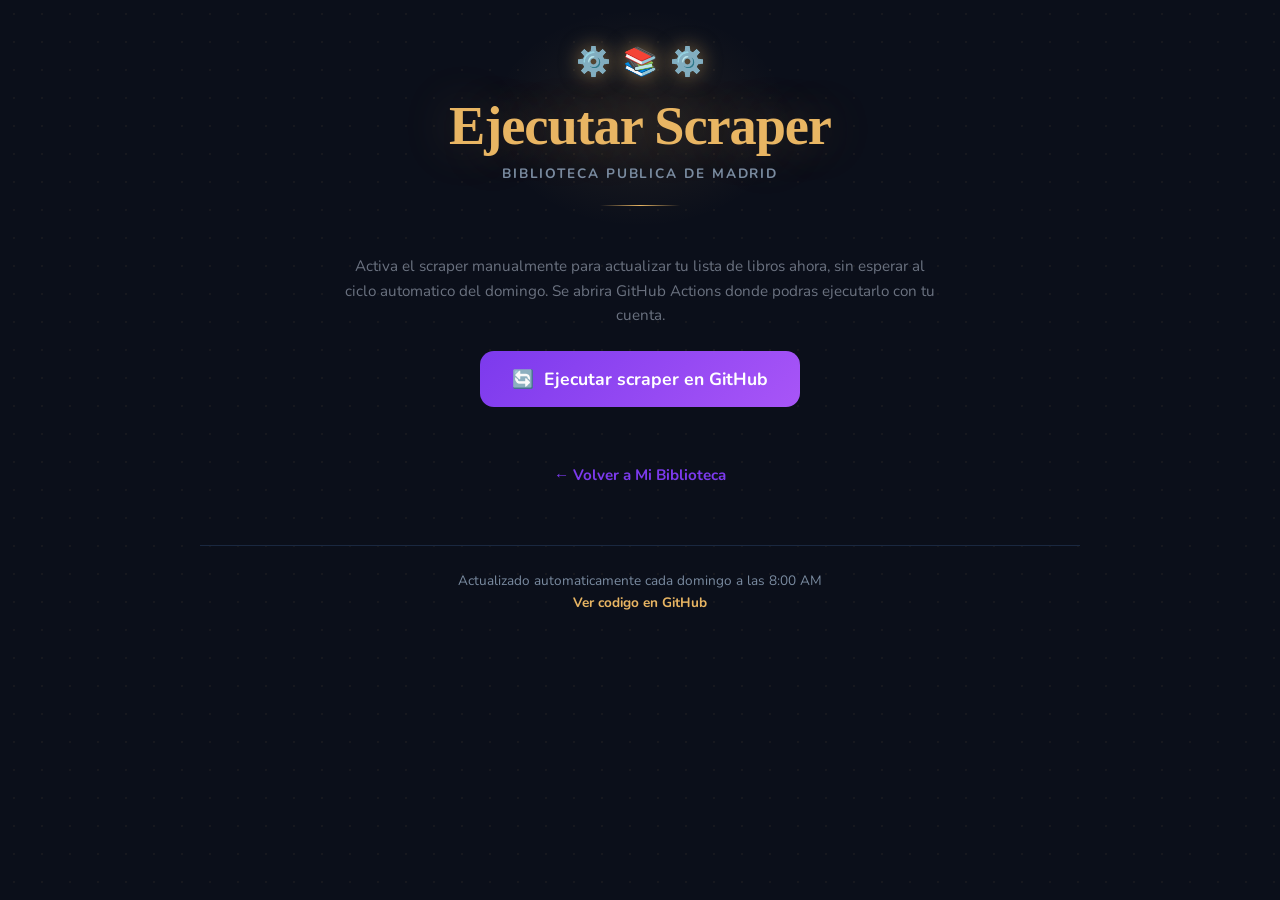
<file: src/Web/trigger.html>
<!DOCTYPE html>
<html lang="es">
<head>
    <meta charset="UTF-8">
    <meta name="viewport" content="width=device-width, initial-scale=1.0">
    <title>Mi Biblioteca - Ejecutar Scraper</title>
    <link rel="preconnect" href="https://fonts.googleapis.com">
    <link rel="preconnect" href="https://fonts.gstatic.com" crossorigin>
    <link href="https://fonts.googleapis.com/css2?family=Nunito:wght@400;600;700;800&display=swap" rel="stylesheet">
    <link rel="stylesheet" href="styles.css">
    <style>
        .trigger-container {
            max-width: 600px;
            margin: 2rem auto;
            text-align: center;
        }

        .trigger-btn {
            display: inline-flex;
            align-items: center;
            gap: 0.6rem;
            background: linear-gradient(135deg, #7c3aed, #a855f7);
            color: white;
            border: none;
            border-radius: 14px;
            padding: 1rem 2rem;
            font-family: 'Nunito', sans-serif;
            font-size: 1.1rem;
            font-weight: 700;
            cursor: pointer;
            transition: opacity 0.2s, transform 0.1s;
            margin: 1.5rem 0;
        }

        .trigger-btn:hover:not(:disabled) {
            opacity: 0.9;
            transform: translateY(-1px);
        }

        .trigger-btn:disabled {
            opacity: 0.55;
            cursor: not-allowed;
            transform: none;
        }

        .trigger-btn .spin {
            display: inline-block;
            animation: spin 1s linear infinite;
        }

        @keyframes spin {
            to { transform: rotate(360deg); }
        }

        .back-link {
            display: inline-block;
            margin-top: 2rem;
            color: #7c3aed;
            text-decoration: none;
            font-weight: 700;
            font-size: 0.95rem;
        }

        .back-link:hover { text-decoration: underline; }

        .description {
            color: #6b7280;
            font-size: 0.95rem;
            line-height: 1.6;
            margin: 0.5rem 0 0;
        }
    </style>
</head>
<body>
    <div class="container">
        <header>
            <div class="header-deco">
                <span class="deco-book">⚙️</span>
                <span class="deco-book">📚</span>
                <span class="deco-book">⚙️</span>
            </div>
            <h1>Ejecutar Scraper</h1>
            <p class="subtitle">Biblioteca Publica de Madrid</p>
        </header>

        <main>
            <div class="trigger-container">
                <p class="description">
                    Activa el scraper manualmente para actualizar tu lista de libros ahora,
                    sin esperar al ciclo automatico del domingo.
                    Se abrira GitHub Actions donde podras ejecutarlo con tu cuenta.
                </p>

                <button id="triggerBtn" class="trigger-btn" onclick="triggerScrape()">
                    <span id="btnIcon">🔄</span>
                    <span id="btnText">Ejecutar scraper en GitHub</span>
                </button>

                <br>
                <a href="index.html" class="back-link">← Volver a Mi Biblioteca</a>
            </div>
        </main>

        <footer>
            <p>
                Actualizado automaticamente cada domingo a las 8:00 AM
                <br>
                <a href="https://github.com/dienomb/MiBiblioteca" target="_blank" rel="noopener">
                    Ver codigo en GitHub
                </a>
            </p>
        </footer>
    </div>

    <script src="trigger.js"></script>
</body>
</html>
</file>
<file: src/Web/styles.css>
/* ==============================================
   Mi Biblioteca — Dark Literary Theme
   "Biblioteca Oscura" — candlelit reading room
   ============================================== */

:root {
    /* Core palette */
    --bg: #0B0F1A;
    --bg-card: #111827;
    --bg-card-hover: #162035;
    --bg-input: #0F1724;

    /* Accent colors */
    --gold: #E8B563;
    --gold-dark: #C99440;
    --gold-light: #F7D89A;
    --teal: #5DB8A8;
    --teal-light: #7ED8C8;

    /* Text */
    --text: #EDE8E0;
    --text-muted: #7A8BA0;
    --text-dim: #2D4060;

    /* Borders */
    --border: #1A2840;
    --border-light: #243550;

    /* Shadows */
    --shadow-gold: rgba(232, 181, 99, 0.18);
    --shadow-card: rgba(0, 0, 0, 0.4);

    /* Status */
    --overdue: #F87171;
    --overdue-bg: rgba(248, 113, 113, 0.1);
    --due-soon: #FBBF24;
    --due-soon-bg: rgba(251, 191, 36, 0.1);

    /* Radii */
    --radius: 14px;
    --radius-sm: 8px;
    --radius-lg: 20px;
}

* {
    margin: 0;
    padding: 0;
    box-sizing: border-box;
}

body {
    font-family: 'Nunito', -apple-system, BlinkMacSystemFont, sans-serif;
    background-color: var(--bg);
    color: var(--text);
    min-height: 100vh;
    line-height: 1.6;
    /* Subtle dot grid for depth */
    background-image: radial-gradient(circle, rgba(232, 181, 99, 0.055) 1px, transparent 1px);
    background-size: 28px 28px;
}

.container {
    max-width: 920px;
    margin: 0 auto;
    padding: 2.5rem 1.25rem;
}

/* ==============================================
   Header
   ============================================== */

header {
    text-align: center;
    margin-bottom: 3rem;
    position: relative;
}

/* Ambient glow behind header */
header::before {
    content: '';
    position: absolute;
    top: -2rem;
    left: 50%;
    transform: translateX(-50%);
    width: 300px;
    height: 220px;
    background: radial-gradient(ellipse at center, rgba(232, 181, 99, 0.09) 0%, transparent 70%);
    pointer-events: none;
    z-index: 0;
}

/* Gold rule under header */
header::after {
    content: '';
    display: block;
    width: 80px;
    height: 1.5px;
    background: linear-gradient(90deg, transparent, var(--gold), transparent);
    margin: 1.25rem auto 0;
}

.header-deco {
    display: flex;
    justify-content: center;
    gap: 0.75rem;
    margin-bottom: 0.75rem;
    position: relative;
    z-index: 1;
}

.deco-book {
    font-size: 1.75rem;
    animation: float 3.5s ease-in-out infinite;
    filter: drop-shadow(0 0 10px rgba(232, 181, 99, 0.55));
}

.deco-book:nth-child(1) { animation-delay: 0s; }
.deco-book:nth-child(2) { animation-delay: 0.65s; }
.deco-book:nth-child(3) { animation-delay: 1.3s; }

@keyframes float {
    0%, 100% { transform: translateY(0) rotate(-2deg); }
    50%       { transform: translateY(-9px) rotate(2deg); }
}

header h1 {
    font-family: 'Playfair Display', Georgia, serif;
    font-size: 3.4rem;
    font-weight: 900;
    color: var(--gold);
    text-shadow: 0 0 50px rgba(232, 181, 99, 0.28);
    letter-spacing: -0.02em;
    margin-bottom: 0.4rem;
    line-height: 1.1;
    position: relative;
    z-index: 1;
}

.subtitle {
    color: var(--text-muted);
    font-size: 0.85rem;
    font-weight: 700;
    letter-spacing: 0.14em;
    text-transform: uppercase;
    position: relative;
    z-index: 1;
}

/* ==============================================
   User tabs
   ============================================== */

.user-tabs {
    display: flex;
    gap: 0.5rem;
    margin-bottom: 1.5rem;
    justify-content: center;
}

.user-tab {
    padding: 0.55rem 1.5rem;
    font-size: 0.88rem;
    font-family: inherit;
    font-weight: 700;
    border: 1.5px solid var(--border-light);
    border-radius: 20px;
    background: transparent;
    color: var(--text-muted);
    cursor: pointer;
    transition: all 0.25s ease;
    letter-spacing: 0.03em;
}

.user-tab:hover {
    border-color: var(--gold);
    color: var(--gold);
    background: rgba(232, 181, 99, 0.07);
}

.user-tab.active {
    background: rgba(232, 181, 99, 0.12);
    color: var(--gold);
    border-color: var(--gold);
    box-shadow: 0 0 16px rgba(232, 181, 99, 0.2), inset 0 0 8px rgba(232, 181, 99, 0.05);
}

/* ==============================================
   Search
   ============================================== */

.search-section {
    margin-bottom: 1.25rem;
    position: relative;
}

.search-icon {
    position: absolute;
    left: 1.1rem;
    top: 50%;
    transform: translateY(-50%);
    font-size: 1rem;
    pointer-events: none;
    opacity: 0.45;
}

.search-box {
    width: 100%;
    padding: 0.9rem 1.25rem 0.9rem 3rem;
    font-size: 0.95rem;
    font-family: inherit;
    border: 1.5px solid var(--border-light);
    border-radius: var(--radius);
    background: var(--bg-card);
    color: var(--text);
    transition: all 0.3s ease;
    box-shadow: 0 2px 12px rgba(0, 0, 0, 0.25);
}

.search-box::placeholder {
    color: var(--text-dim);
}

.search-box:focus {
    outline: none;
    border-color: var(--gold);
    box-shadow: 0 0 0 3px rgba(232, 181, 99, 0.12), 0 2px 12px rgba(0, 0, 0, 0.25);
}

/* ==============================================
   Sort & Filter
   ============================================== */

.sort-section {
    display: flex;
    align-items: center;
    gap: 0.5rem;
    margin-bottom: 0.75rem;
    flex-wrap: wrap;
}

.filter-section {
    display: flex;
    align-items: center;
    gap: 0.5rem;
    margin-bottom: 1.25rem;
    flex-wrap: wrap;
}

.sort-label {
    font-size: 0.75rem;
    color: var(--text-muted);
    font-weight: 800;
    letter-spacing: 0.07em;
    text-transform: uppercase;
}

.sort-btn,
.filter-toggle-btn {
    padding: 0.35rem 0.8rem;
    font-size: 0.78rem;
    font-family: inherit;
    font-weight: 600;
    border: 1.5px solid var(--border-light);
    border-radius: 20px;
    background: transparent;
    color: var(--text-muted);
    cursor: pointer;
    transition: all 0.2s ease;
    letter-spacing: 0.02em;
}

.sort-btn:hover {
    border-color: var(--gold);
    color: var(--gold);
    background: rgba(232, 181, 99, 0.06);
    transform: translateY(-1px);
}

.sort-btn.active {
    background: rgba(232, 181, 99, 0.12);
    color: var(--gold);
    border-color: var(--gold);
    box-shadow: 0 0 12px rgba(232, 181, 99, 0.15);
}

.filter-toggle-btn:hover {
    border-color: var(--overdue);
    color: var(--overdue);
    background: rgba(248, 113, 113, 0.06);
    transform: translateY(-1px);
}

.filter-toggle-btn.active {
    background: rgba(248, 113, 113, 0.1);
    color: var(--overdue);
    border-color: var(--overdue);
    box-shadow: 0 0 12px rgba(248, 113, 113, 0.15);
}

.sort-arrow {
    font-size: 0.65rem;
    opacity: 0.8;
}

/* ==============================================
   Author filter indicator
   ============================================== */

.author-filter-indicator {
    display: flex;
    align-items: center;
    justify-content: space-between;
    padding: 0.6rem 1.2rem;
    margin-bottom: 1rem;
    background: rgba(93, 184, 168, 0.07);
    border: 1.5px solid rgba(93, 184, 168, 0.45);
    border-radius: var(--radius-sm);
    font-size: 0.88rem;
    color: var(--teal-light);
}

.author-filter-clear {
    padding: 0.25rem 0.75rem;
    font-size: 0.78rem;
    font-family: inherit;
    font-weight: 700;
    border: 1.5px solid rgba(93, 184, 168, 0.5);
    border-radius: 6px;
    background: rgba(93, 184, 168, 0.12);
    color: var(--teal-light);
    cursor: pointer;
    transition: all 0.2s ease;
}

.author-filter-clear:hover {
    background: rgba(93, 184, 168, 0.25);
}

/* ==============================================
   Stats bar
   ============================================== */

.stats-bar {
    display: flex;
    justify-content: space-between;
    align-items: center;
    padding: 0.7rem 1.25rem;
    background: var(--bg-card);
    border-radius: var(--radius-sm);
    margin-bottom: 1.5rem;
    flex-wrap: wrap;
    gap: 0.5rem;
    border: 1.5px solid var(--border-light);
}

.stats-text {
    font-weight: 700;
    font-size: 0.86rem;
    color: var(--gold);
}

.last-update {
    color: var(--text-muted);
    font-size: 0.78rem;
}

/* ==============================================
   Book list & cards
   ============================================== */

.book-list {
    display: grid;
    gap: 0.875rem;
}

.book-card {
    background: var(--bg-card);
    border-radius: var(--radius);
    padding: 1.25rem;
    box-shadow: 0 2px 16px var(--shadow-card);
    transition: transform 0.3s ease, box-shadow 0.3s ease, background 0.3s ease;
    border: 1.5px solid var(--border);
    border-left: 4px solid var(--gold);
    display: flex;
    gap: 1.25rem;
    align-items: flex-start;
    animation: slideIn 0.4s ease-out both;
    position: relative;
    overflow: hidden;
}

/* Subtle glow line at top of card */
.book-card::before {
    content: '';
    position: absolute;
    top: 0;
    left: 4px;
    right: 0;
    height: 1px;
    background: linear-gradient(90deg, rgba(232, 181, 99, 0.35), transparent 60%);
    pointer-events: none;
}

@keyframes slideIn {
    from {
        opacity: 0;
        transform: translateY(16px);
    }
    to {
        opacity: 1;
        transform: translateY(0);
    }
}

.book-card:nth-child(1) { animation-delay: 0.04s; }
.book-card:nth-child(2) { animation-delay: 0.08s; }
.book-card:nth-child(3) { animation-delay: 0.12s; }
.book-card:nth-child(4) { animation-delay: 0.16s; }
.book-card:nth-child(5) { animation-delay: 0.20s; }
.book-card:nth-child(6) { animation-delay: 0.24s; }

.book-card:hover {
    transform: translateY(-3px);
    box-shadow: 0 8px 32px rgba(0, 0, 0, 0.55), 0 0 0 1px var(--border-light);
    background: var(--bg-card-hover);
}

.book-card.overdue {
    border-left-color: var(--overdue);
}

.book-card.overdue::before {
    background: linear-gradient(90deg, rgba(248, 113, 113, 0.35), transparent 60%);
}

.book-card.due-soon {
    border-left-color: var(--due-soon);
}

.book-card.due-soon::before {
    background: linear-gradient(90deg, rgba(251, 191, 36, 0.35), transparent 60%);
}

/* Book cover */
.book-cover {
    width: 78px;
    height: 108px;
    object-fit: cover;
    border-radius: 6px;
    flex-shrink: 0;
    box-shadow: 4px 4px 16px rgba(0, 0, 0, 0.55);
    cursor: pointer;
    transition: transform 0.25s ease, box-shadow 0.25s ease;
}

.book-cover:hover {
    transform: scale(1.07) rotate(-1deg);
    box-shadow: 6px 6px 24px rgba(0, 0, 0, 0.65);
}

.book-info {
    flex: 1;
    min-width: 0;
}

/* Title row */
.book-title-row {
    display: flex;
    align-items: flex-start;
    gap: 0.5rem;
    margin-bottom: 0.35rem;
}

.book-title {
    font-family: 'Playfair Display', Georgia, serif;
    font-size: 1.08rem;
    font-weight: 700;
    color: var(--text);
    flex: 1;
    min-width: 0;
    line-height: 1.3;
}

.user-badge {
    font-size: 0.62rem;
    font-weight: 800;
    padding: 0.15rem 0.55rem;
    border-radius: 10px;
    white-space: nowrap;
    flex-shrink: 0;
    margin-top: 0.2rem;
    letter-spacing: 0.05em;
    text-transform: uppercase;
}

.user-badge-1 {
    background: rgba(232, 181, 99, 0.14);
    color: var(--gold);
    border: 1px solid rgba(232, 181, 99, 0.3);
}

.user-badge-2 {
    background: rgba(93, 184, 168, 0.14);
    color: var(--teal-light);
    border: 1px solid rgba(93, 184, 168, 0.3);
}

/* Author */
.book-author {
    font-size: 0.87rem;
    color: var(--teal);
    font-weight: 600;
    margin-bottom: 0.25rem;
    cursor: pointer;
}

.author-link {
    transition: color 0.2s ease;
    border-bottom: 1px dashed transparent;
}

.book-author:hover .author-link {
    color: var(--teal-light);
    border-bottom-color: var(--teal-light);
}

/* Collection badge */
.book-coleccion {
    font-size: 0.76rem;
    color: var(--text-muted);
    margin-bottom: 0.4rem;
    padding: 0.15rem 0.6rem;
    background: rgba(255, 255, 255, 0.04);
    border: 1px solid var(--border-light);
    border-radius: 6px;
    display: inline-block;
    letter-spacing: 0.02em;
}

/* Meta row */
.book-meta {
    display: flex;
    gap: 1.25rem;
    flex-wrap: wrap;
    font-size: 0.8rem;
    color: var(--text-muted);
    margin-top: 0.4rem;
}

.book-meta-item {
    display: flex;
    align-items: center;
    gap: 0.35rem;
}

.due-date {
    font-weight: 700;
}

.due-date.overdue {
    color: var(--overdue);
}

.due-date.due-soon {
    color: var(--due-soon);
}

/* ==============================================
   Lightbox
   ============================================== */

.lightbox {
    display: none;
    position: fixed;
    inset: 0;
    z-index: 1000;
    background: rgba(0, 0, 0, 0.92);
    justify-content: center;
    align-items: center;
    cursor: pointer;
    animation: fadeIn 0.2s ease;
    backdrop-filter: blur(6px);
    -webkit-backdrop-filter: blur(6px);
}

.lightbox.active {
    display: flex;
}

@keyframes fadeIn {
    from { opacity: 0; }
    to   { opacity: 1; }
}

.lightbox-img {
    max-width: 90vw;
    max-height: 85vh;
    border-radius: 10px;
    box-shadow: 0 0 0 1px rgba(232, 181, 99, 0.2), 0 20px 70px rgba(0, 0, 0, 0.8);
    cursor: default;
    animation: zoomIn 0.3s cubic-bezier(0.34, 1.56, 0.64, 1);
}

@keyframes zoomIn {
    from { transform: scale(0.82); opacity: 0; }
    to   { transform: scale(1);    opacity: 1; }
}

.lightbox-close {
    position: absolute;
    top: 1.25rem;
    right: 1.5rem;
    background: rgba(232, 181, 99, 0.1);
    border: 1.5px solid rgba(232, 181, 99, 0.35);
    border-radius: 50%;
    width: 2.5rem;
    height: 2.5rem;
    display: flex;
    align-items: center;
    justify-content: center;
    color: var(--gold);
    font-size: 1.35rem;
    line-height: 1;
    cursor: pointer;
    opacity: 0.85;
    transition: all 0.2s ease;
}

.lightbox-close:hover {
    opacity: 1;
    background: rgba(232, 181, 99, 0.2);
    transform: scale(1.1);
}

/* ==============================================
   Loading & empty states
   ============================================== */

.loading {
    text-align: center;
    padding: 4rem;
    color: var(--text-muted);
    font-weight: 600;
}

.spinner {
    width: 44px;
    height: 44px;
    border: 3px solid var(--border-light);
    border-top-color: var(--gold);
    border-radius: 50%;
    animation: spin 0.9s linear infinite;
    margin: 0 auto 1rem;
}

@keyframes spin {
    to { transform: rotate(360deg); }
}

.empty-state {
    text-align: center;
    padding: 3rem;
    color: var(--text-muted);
}

.empty-state h3 {
    font-family: 'Playfair Display', Georgia, serif;
    font-size: 1.4rem;
    margin-bottom: 0.5rem;
    color: var(--text);
}

.error {
    background: rgba(248, 113, 113, 0.08);
    border: 1.5px solid rgba(248, 113, 113, 0.3);
    border-radius: var(--radius);
    padding: 1.5rem;
    color: var(--overdue);
    margin-bottom: 1rem;
}

/* ==============================================
   Footer
   ============================================== */

footer {
    text-align: center;
    margin-top: 3.5rem;
    padding-top: 1.5rem;
    border-top: 1px solid var(--border);
    color: var(--text-muted);
    font-size: 0.85rem;
}

footer a {
    color: var(--gold);
    text-decoration: none;
    font-weight: 700;
    transition: color 0.2s ease, text-shadow 0.2s ease;
}

footer a:hover {
    color: var(--gold-light);
    text-shadow: 0 0 14px rgba(232, 181, 99, 0.4);
}

/* ==============================================
   Mobile
   ============================================== */

@media (max-width: 640px) {
    header h1 {
        font-size: 2.4rem;
    }

    .header-deco {
        gap: 0.5rem;
    }

    .deco-book {
        font-size: 1.5rem;
    }

    .container {
        padding: 1.25rem 1rem;
    }

    .book-card {
        padding: 1rem;
        gap: 0.875rem;
    }

    .book-cover {
        width: 62px;
        height: 88px;
    }

    .book-title {
        font-size: 1rem;
    }

    .stats-bar {
        flex-direction: column;
        align-items: flex-start;
    }

    .lightbox-img {
        max-width: 95vw;
        max-height: 80vh;
    }

    .lightbox-close {
        top: 0.75rem;
        right: 0.75rem;
        width: 2rem;
        height: 2rem;
        font-size: 1.1rem;
    }
}
</file>
